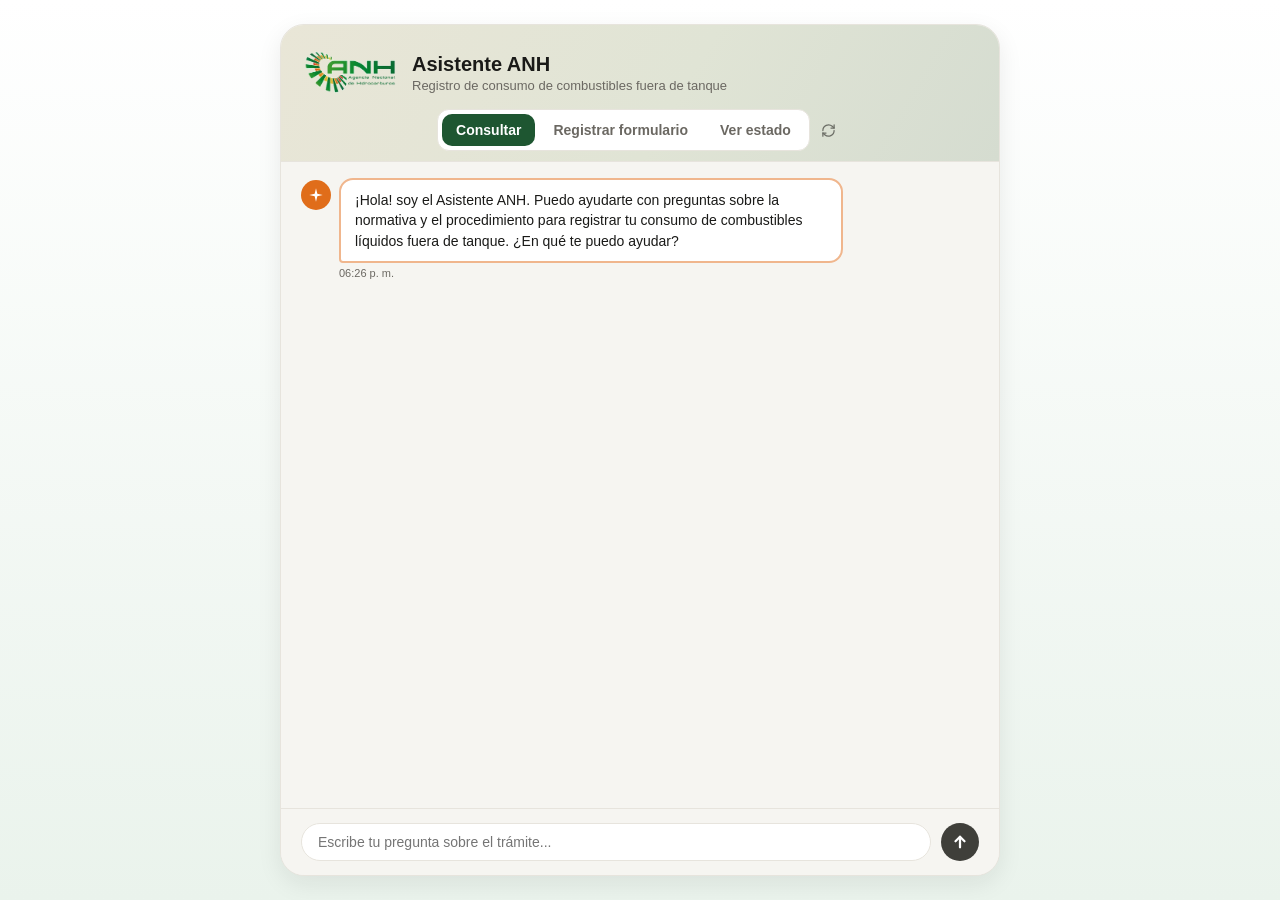
<file: src/chat_web/static/index.html>
<!doctype html>
<html lang="es">
  <head>
    <meta charset="utf-8" />
    <meta name="viewport" content="width=device-width, initial-scale=1" />
    <title>Asistente ANH</title>
    <link rel="icon" href="/recursos/logo-anh.webp" />
    <link rel="stylesheet" href="css/estilos.css" />
  </head>
  <body>
    <div class="pagina">
      <div class="tarjeta">
        <div class="zona-superior">
          <header class="header">
            <img class="logo" src="/recursos/logo-anh.webp" alt="Logo ANH" />
            <div class="header-textos">
              <h1>Asistente ANH</h1>
              <p>Registro de consumo de combustibles fuera de tanque</p>
            </div>
          </header>

          <nav class="nav" id="nav"></nav>
        </div>

        <div class="contenido" id="contenido"></div>
      </div>
    </div>

    <script type="module" src="js/main.js"></script>
  </body>
</html>
</file>
<file: src/chat_web/static/css/estilos.css>
:root {
  --anh-verde: #1e5631;
  --anh-verde-claro: #eaf3ec;
  --anh-naranja: #f2a93b;
  /* Mismo tono que .avatar-asistente: más saturado que --anh-naranja
     (reservado para .texto-aviso), para que el encabezado de paso no se
     confunda visualmente con un aviso/advertencia. */
  --anh-naranja-fuerte: #e06d1a;
  --anh-fondo: #f6f5f1;
  --anh-texto: #1a1a18;
  --anh-texto-secundario: #6b6862;
  --anh-borde: #e7e4dd;
  /* Mismos colores de los avatares (naranja del bot, verde del usuario),
     aclarados 50% hacia blanco: el color íntegro se reserva para el ícono
     circular, y este tono más suave es el que llevan los bordes de 2px de
     las burbujas, para distinguir bot/usuario sin quedar tan saturado. */
  --anh-borde-bot: #f0b68d;
  --anh-borde-usuario: #8fab98;
}

* {
  box-sizing: border-box;
}

body {
  margin: 0;
  font-family:
    -apple-system,
    BlinkMacSystemFont,
    "Segoe UI",
    Roboto,
    Helvetica,
    Arial,
    sans-serif;
  color: var(--anh-texto);
  background: linear-gradient(180deg, #ffffff 0%, var(--anh-verde-claro) 100%);
  min-height: 100vh;
}

.pagina {
  min-height: 100vh;
  display: flex;
  justify-content: center;
  padding: 24px 16px;
}

.tarjeta {
  width: 100%;
  max-width: 720px;
  max-height: calc(100vh - 48px);
  display: flex;
  flex-direction: column;
  background-color: var(--anh-fondo);
  border: 1px solid var(--anh-borde);
  border-radius: 24px;
  box-shadow: 0 8px 24px rgba(26, 26, 24, 0.08);
  overflow: hidden;
}

/* Header + nav comparten un único degradado (crema -> verde salvia, el
   mismo del mockup y del panel de supervisión), aplicado acá y no por
   separado en cada uno: aplicarlo a header y nav por separado los dejaba
   discontinuos entre sí. */
.zona-superior {
  background: linear-gradient(120deg, #e9e6d7 0%, #e0e4d5 55%, #d5dcd0 100%);
  flex-shrink: 0;
}

/* --- Header --- */
/* El alto queda fijado explícitamente (82px desktop, 80px mobile: el mismo
   total de siempre) en vez de depender del contenido, para que crecer el
   logo no lo estire. El logo es rectangular (256x123, no cuadrado), así que
   ya no se lo fuerza a una caja cuadrada con letterboxing: se declara solo
   el ancho y el alto sigue en proporción (`height: auto`), lo que además
   deja más aire vertical del que ocupaba antes con la misma altura de caja. */
.header {
  display: flex;
  align-items: center;
  gap: 12px;
  /* Mismo total vertical (16px) que antes -no cambia el alto del header-,
     pero corrido hacia arriba: menos padding-bottom para acercar el header
     al grupo de botones, como en el mockup. */
  padding: 14px 20px 2px;
  height: 82px;
  flex-shrink: 0;
}
.header .logo {
  width: 99px;
  height: auto;
  flex-shrink: 0;
}
.header-textos h1 {
  font-size: 20px;
  font-weight: 700;
  margin: 0;
  line-height: 1.2;
}
.header-textos p {
  font-size: 13px;
  color: var(--anh-texto-secundario);
  margin: 2px 0 0 0;
}

/* --- Nav: la barra completa sigue el degradado de .zona-superior; el
   grupo de 3 botones vive en su propia píldora blanca, centrada. El botón
   de reinicio es un segundo hijo del flex, junto a la píldora (a su
   derecha) y centrado verticalmente con ella vía `align-items` — el par
   completo (píldora + botón) es lo que `justify-content: center` centra. */
.nav {
  display: flex;
  align-items: center;
  justify-content: center;
  gap: 5px;
  padding: 2px 20px 10px;
  border-bottom: 1px solid var(--anh-borde);
  flex-shrink: 0;
}
.nav-grupo {
  display: flex;
  gap: 4px;
  background-color: #ffffff;
  border: 1px solid var(--anh-borde);
  border-radius: 12px;
  padding: 4px;
}
.nav-item {
  flex: 0 0 auto;
  font: inherit;
  font-size: 14px;
  font-weight: 600;
  color: var(--anh-texto-secundario);
  background: transparent;
  border: none;
  border-radius: 10px;
  padding: 8px 14px;
  cursor: pointer;
  transition: background-color 0.15s ease;
  white-space: nowrap;
}
.nav-item:hover {
  background-color: rgba(30, 86, 49, 0.08);
}
.nav-item.activo {
  background-color: var(--anh-verde);
  color: #ffffff;
}

/* --- Contenido: las 3 ramas viven acá siempre montadas, se alterna cuál
   se ve con .oculto (nunca se destruye/reconstruye al cambiar de pestaña,
   así cada una conserva su estado). --- */
.contenido {
  flex: 1 1 auto;
  min-height: 0;
  display: flex;
  flex-direction: column;
  overflow: hidden;
}
.panel-rama {
  position: relative;
  flex: 1 1 auto;
  min-height: 0;
  display: flex;
  flex-direction: column;
  overflow: hidden;
}
.panel-rama.oculto {
  display: none;
}
.panel-rama-contenido {
  flex: 1 1 auto;
  min-height: 0;
  display: flex;
  flex-direction: column;
  overflow: hidden;
}

/* Botón de reinicio: uno solo (no por pestaña), junto a la píldora de
   navegación; reinicia la rama que esté activa en ese momento. Sin
   posicionamiento propio: es un hijo más del flex de `.nav`, ver arriba. */
.boton-reiniciar-nav {
  width: 28px;
  height: 28px;
  border-radius: 50%;
  background: transparent;
  border: none;
  display: flex;
  align-items: center;
  justify-content: center;
  cursor: pointer;
  opacity: 0.7;
  flex-shrink: 0;
}

/* --- Mensajes de chat --- */
.mensajes {
  flex: 1 1 auto;
  min-height: 0;
  overflow-y: auto;
  padding: 16px 20px;
  display: flex;
  flex-direction: column;
  gap: 14px;
}
/* Mensaje introductorio único (p. ej. antes del formulario de "Registrar
   formulario"): mismo look de burbuja que .mensajes, pero sin flex:1 —no
   debe estirarse para llenar el alto disponible, es una sola línea fija. */
.mensaje-intro {
  flex-shrink: 0;
  padding: 16px 20px 0 20px;
}
.mensaje {
  display: flex;
  align-items: flex-start;
  gap: 8px;
  max-width: 80%;
}
.mensaje-columna {
  display: flex;
  flex-direction: column;
  min-width: 0;
}
.mensaje .burbuja {
  border-radius: 16px;
  padding: 10px 14px;
  font-size: 14px;
  line-height: 1.45;
  white-space: pre-line;
  overflow-wrap: break-word;
}
/* Bloque de aviso + fuentes al final de la respuesta de "Consultar". */
.burbuja .separador {
  border: none;
  border-top: 1px solid #edebe4;
  margin: 10px 0;
}
.burbuja .nota {
  font-size: 12px;
  color: var(--anh-texto-secundario);
  margin-bottom: 6px;
}
.burbuja .fuentes {
  font-size: 12px;
  color: var(--anh-texto-secundario);
}
.burbuja .fuentes ul {
  margin: 4px 0 0;
  padding-left: 18px;
}
.burbuja .fuentes li {
  margin-bottom: 2px;
}
.mensaje .hora {
  font-size: 11px;
  color: var(--anh-texto-secundario);
  margin-top: 4px;
}
.mensaje-usuario {
  align-self: flex-end;
  flex-direction: row-reverse;
}
.mensaje-usuario .burbuja {
  background-color: #ffffff;
  color: var(--anh-texto);
  border: 2px solid var(--anh-borde-usuario);
}
.mensaje-usuario .mensaje-columna {
  align-items: flex-end;
}
.mensaje-asistente {
  align-self: flex-start;
}
.mensaje-asistente .burbuja {
  background-color: #ffffff;
  border: 2px solid var(--anh-borde-bot);
  color: var(--anh-texto);
  border-radius: 14px 14px 14px 4px;
}

/* Panel de formulario (paso 1 de "Registrar formulario", código de "Ver
   estado") presentado como un turno de chat del usuario: burbuja blanca con
   borde, alineada a la derecha como cualquier .mensaje-usuario, pero con
   ancho fijo (no max-width) para que el formulario adentro pueda estirar
   sus campos a todo su ancho. */
.mensaje-formulario {
  width: 80%;
}
/* `.mensaje-columna` normalmente se encoge a su contenido (correcto para
   texto: una burbuja corta como "hola" no debe estirarse). Acá se fuerza a
   crecer, porque el ancho fijo de `.mensaje-formulario` es sobre la fila
   completa (avatar + columna): sin este flex-grow, la columna se encogía a
   lo que pedían las etiquetas del formulario (mucho menos que el ancho
   fijado) y el `width: 100%` de la burbuja de abajo terminaba resolviendo
   contra ese ancho chico, no contra el real. */
.mensaje-formulario .mensaje-columna {
  flex: 1 1 auto;
  min-width: 0;
}
.mensaje-formulario .burbuja-formulario {
  width: 100%;
  background-color: #ffffff;
  border: 2px solid var(--anh-borde-usuario);
  color: var(--anh-texto);
  border-radius: 14px 14px 4px 14px;
  padding: 0;
}
/* El panel adentro de la burbuja no debe heredar el "llenar el alto
   disponible + scroll propio" que necesita en su uso normal (paso1-5,
   Ver estado montados directo en panel-rama-contenido): acá vive dentro de
   una burbuja de ancho fijo, de alto natural. */
.burbuja-formulario .panel-formulario {
  overflow-y: visible;
  padding: 14px;
}
.burbuja-formulario .panel-formulario input[type="text"],
.burbuja-formulario .panel-formulario input[type="number"],
.burbuja-formulario .panel-formulario select {
  width: 100%;
  box-sizing: border-box;
}
.avatar {
  width: 30px;
  height: 30px;
  margin-top: 2px;
  border-radius: 50%;
  display: flex;
  align-items: center;
  justify-content: center;
  flex-shrink: 0;
}
.avatar-asistente {
  background-color: var(--anh-naranja-fuerte);
}
.avatar-usuario {
  background-color: var(--anh-verde);
}
.avatar-icono {
  width: 16px;
  height: 16px;
}
.caption {
  align-self: flex-start;
  font-size: 12px;
  color: var(--anh-texto-secundario);
  margin-left: 36px;
}
/* Compensa el `gap: 14px` de `.mensajes` cuando el caption sigue a un
   mensaje (es una continuación del mismo turno, no uno nuevo) — deja un
   espaciado equivalente al de `.mensaje .hora` (margin-top: 4px). */
.mensaje + .caption {
  margin-top: -10px;
}
/* Mismo color que .texto-error, para consistencia con el resto de la app. */
.caption--error {
  color: #b3261e;
}

/* --- Encabezado de paso (wizard "Registrar formulario") --- */
.burbuja-paso {
  position: relative;
}
.encabezado-paso {
  margin-bottom: 2px;
}
.etiqueta-paso {
  color: var(--anh-naranja-fuerte);
  font-weight: 700;
  font-size: 12px;
  letter-spacing: 0.03em;
}
.descripcion-paso {
  margin: 2px 0 0;
}
/* Centrado verticalmente sobre el borde derecho de la burbuja, a mitad
   adentro y mitad afuera (no en una esquina) — mismo criterio visual del
   mockup: un botón "insignia" que sobresale del borde. */
.boton-volver-paso {
  position: static;
  transform: none;
  margin: 12px auto 0;
  width: auto;
  min-width: 92px;
  padding: 10px 18px;
  height: auto;
  border-radius: 10px;
  background: var(--anh-verde);
  border: none;
  box-shadow: none;
  display: flex;
  align-items: center;
  justify-content: center;
  cursor: pointer;
}
.boton-volver-paso span {
  margin-left: 4px;
  font-size: 11px;
  font-weight: 700;
  color: #ffffff;
}
.boton-volver-paso:hover {
  background: #174326;
}

/* --- Input de chat --- */
.chat-input {
  flex-shrink: 0;
  display: flex;
  align-items: center;
  gap: 10px;
  padding: 14px 20px;
  border-top: 1px solid var(--anh-borde);
  background-color: var(--anh-fondo);
}
.chat-input input {
  flex: 1 1 auto;
  font: inherit;
  font-size: 14px;
  padding: 10px 16px;
  border: 1px solid var(--anh-borde);
  border-radius: 999px;
  background-color: #ffffff;
  outline: none;
}
.chat-input input:focus {
  border-color: var(--anh-verde);
}
.chat-input button {
  width: 38px;
  height: 38px;
  border-radius: 50%;
  border: none;
  background-color: #3f3f3a;
  color: #ffffff;
  display: flex;
  align-items: center;
  justify-content: center;
  cursor: pointer;
  flex-shrink: 0;
}

/* --- Paneles de formulario (registrar solicitud / ver estado) --- */
.panel-formulario {
  overflow-y: auto;
  padding: 20px;
  display: flex;
  flex-direction: column;
  gap: 4px;
}
.panel-formulario label {
  font-size: 13px;
  font-weight: 600;
  margin-top: 10px;
}
.panel-formulario input[type="text"],
.panel-formulario input[type="number"],
.panel-formulario select,
.panel-formulario textarea {
  font: inherit;
  font-size: 14px;
  padding: 10px 12px;
  border: 1px solid var(--anh-borde);
  border-radius: 8px;
  background-color: #ffffff;
  outline: none;
}
.panel-formulario select {
  appearance: none;
  background-image: url("data:image/svg+xml,%3Csvg xmlns='http://www.w3.org/2000/svg' width='12' height='8'%3E%3Cpath d='M1 1l5 5 5-5' stroke='%236B6862' stroke-width='1.5' fill='none' fill-rule='evenodd'/%3E%3C/svg%3E");
  background-repeat: no-repeat;
  background-position: right 12px center;
  padding-right: 30px;
}
.panel-formulario input:focus,
.panel-formulario select:focus,
.panel-formulario textarea:focus {
  border-color: var(--anh-verde);
}
.panel-formulario textarea {
  resize: vertical;
  min-height: 70px;
}
.panel-formulario h3 {
  margin: 0 0 4px 0;
}
.panel-formulario h2 {
  margin: 8px 0;
  color: var(--anh-verde);
}
/* Filas de texto plano (revisión de datos en paso 4, "Identidad verificada"
   en otros contextos): sin el margen por defecto del navegador para <p>,
   que se sumaba al `gap` del panel y dejaba espacios enormes entre filas. */
.panel-formulario p {
  margin: 0;
}
.panel-formulario .foto-previa {
  max-width: 100%;
  max-height: 220px;
  border-radius: 8px;
  border: 1px solid var(--anh-borde);
  margin-top: 4px;
  /* `.panel-formulario` es flex-column sin align-items propio (default:
     stretch), así que sin esto la imagen se estira al ancho completo del
     panel, desacoplada de max-height: la proporción real de la foto se
     rompe. align-self:flex-start deja que se dimensione sola. */
  align-self: flex-start;
}
/* Revisión de paso 4: los datos se agrupan (identidad / ubicación /
   actividad-consumo), separados por una línea fina, en vez de una lista
   plana — mismo espaciado interno (gap:4px) que el panel, para que las
   filas de cada grupo no queden más separadas entre sí que las del resto
   del formulario. */
.grupo-revision {
  display: flex;
  flex-direction: column;
  gap: 4px;
}
.separador-revision {
  border: none;
  border-top: 1px solid var(--anh-borde);
  margin: 4px 0;
  width: 100%;
}
/* Selector de foto personalizado (paso 3): reemplaza el control nativo del
   navegador por un botón propio + una tarjeta de confirmación una vez
   elegido el archivo, siguiendo el mockup aprobado. El <input type="file">
   real queda oculto (`hidden` en el HTML) y este botón lo dispara por
   click(). */
.fila-adjuntar-foto {
  display: flex;
  gap: 8px;
}
.boton-adjuntar-foto {
  display: flex;
  align-items: center;
  justify-content: center;
  gap: 8px;
  flex: 1 1 auto;
  padding: 12px;
  border: 1.5px dashed var(--anh-borde);
  border-radius: 10px;
  background: transparent;
  color: var(--anh-verde);
  font: inherit;
  font-size: 14px;
  font-weight: 600;
  cursor: pointer;
}
.boton-adjuntar-foto:hover {
  background-color: var(--anh-verde-claro);
}
.boton-adjuntar-foto svg {
  width: 16px;
  height: 16px;
  flex-shrink: 0;
}
/* Botón de quitar la foto elegida (basurero): junto a "Adjuntar foto",
   oculto hasta que hay un archivo seleccionado. */
.boton-quitar-foto {
  flex-shrink: 0;
  width: 44px;
  display: flex;
  align-items: center;
  justify-content: center;
  border: 1.5px solid var(--anh-borde);
  border-radius: 10px;
  background: transparent;
  color: var(--anh-texto-secundario);
  cursor: pointer;
}
.boton-quitar-foto:hover {
  background-color: var(--anh-fondo);
  color: #b3261e;
  border-color: #b3261e;
}
.boton-quitar-foto svg {
  width: 16px;
  height: 16px;
}
.boton-quitar-foto.oculto {
  display: none;
}
.confirmacion-foto {
  display: flex;
  flex-direction: column;
  align-items: center;
  gap: 4px;
  padding: 12px 0 4px;
  text-align: center;
}
.confirmacion-foto.oculto {
  display: none;
}
.confirmacion-foto .icono-archivo {
  width: 44px;
  height: 44px;
  border-radius: 8px;
  background-color: var(--anh-borde);
  color: #ffffff;
  display: flex;
  align-items: center;
  justify-content: center;
}
.confirmacion-foto .icono-archivo svg {
  width: 20px;
  height: 20px;
}
.confirmacion-foto .icono-archivo img {
  width: 100%;
  height: 100%;
  object-fit: cover;
  border-radius: inherit;
}
.confirmacion-foto .nombre-archivo {
  font-weight: 600;
  font-size: 13px;
}
.confirmacion-foto .tamano-archivo {
  font-size: 12px;
  color: var(--anh-texto-secundario);
}
.checkbox {
  display: flex;
  align-items: flex-start;
  gap: 8px;
  font-size: 13px;
  font-weight: 400;
  margin-top: 14px;
  cursor: pointer;
}
.checkbox input {
  margin-top: 23px;
}

.boton-primario {
  font: inherit;
  font-size: 14px;
  font-weight: 600;
  color: #ffffff;
  background-color: var(--anh-verde);
  border: none;
  border-radius: 10px;
  padding: 10px 18px;
  margin-top: 16px;
  cursor: pointer;
  align-self: flex-start;
}
.boton-primario:disabled {
  background-color: var(--anh-borde);
  color: var(--anh-texto-secundario);
  cursor: not-allowed;
}
/* Modificador para los botones de acción de paso 3 y paso 4 (mockup): ancho
   completo en vez del tamaño-al-contenido por defecto de .boton-primario.
   No se aplica a "Verificar identidad" (paso 1) ni "Continuar" (paso 2),
   que siguen con el tamaño chico habitual. */
.boton-ancho-completo {
  align-self: stretch;
  width: 100%;
  text-align: center;
}

.texto-aviso {
  color: var(--anh-naranja);
  font-size: 13px;
}
.texto-error {
  color: #b3261e;
  font-size: 13px;
}
.texto-exito {
  color: var(--anh-verde);
  font-size: 13px;
}

/* --- Mobile --- */
@media (max-width: 600px) {
  .pagina {
    padding: 0;
  }
  .tarjeta {
    max-height: 100vh;
    height: 100vh;
    border-radius: 0;
    border-left: none;
    border-right: none;
  }
  .header {
    height: 80px;
  }
  .header .logo {
    width: 96px;
    height: auto;
  }
  .avatar {
    width: 26px;
    height: 26px;
  }
  .avatar-icono {
    width: 14px;
    height: 14px;
  }
  .mensaje-formulario .burbuja-formulario {
    border-radius: 13px 13px 4px 13px;
  }
  .boton-reiniciar-nav {
    width: 26px;
    height: 26px;
  }
  .boton-reiniciar-nav svg {
    width: 14px;
    height: 14px;
  }
  .boton-volver-paso {
    min-width: 82px;
    padding: 8px 14px;
    height: 26px;
    right: -13px;
  }
  .boton-volver-paso svg {
    width: 12px;
    height: 12px;
  }
  .boton-volver-paso span {
    font-size: 12px;
  }
  .header-textos h1 {
    font-size: 18px;
  }
  .nav {
    padding: 2px 12px 10px;
  }
  .nav-item {
    font-size: 12px;
    padding: 8px 10px;
  }
}
</file>
